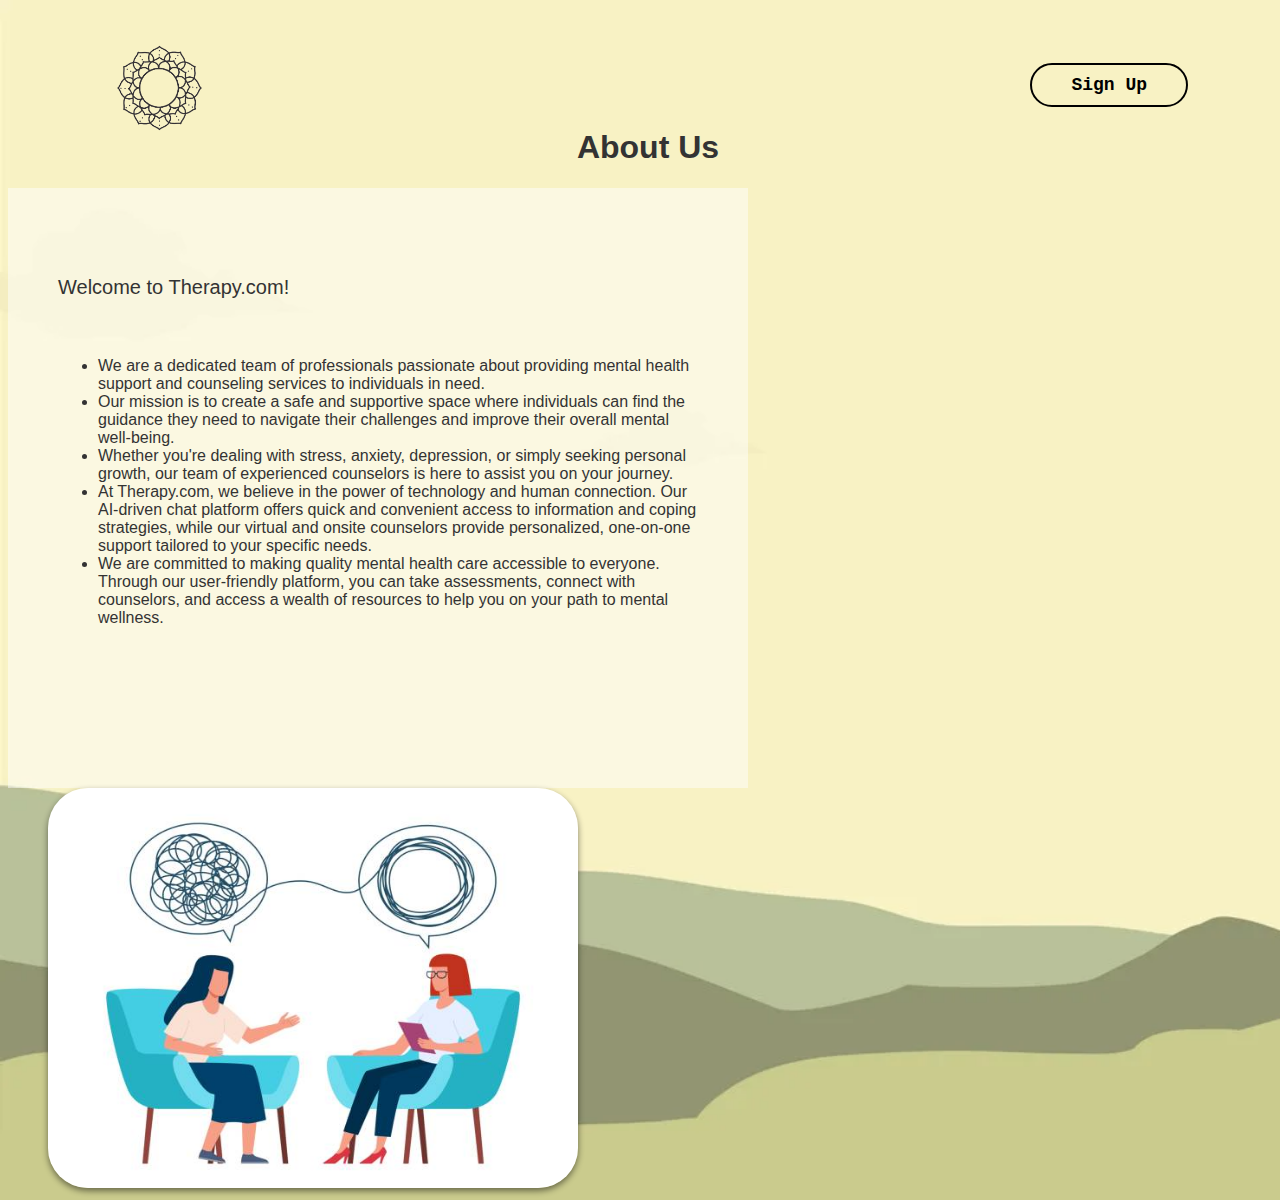
<file: about us.html>
<!DOCTYPE html>
<html lang="en">
<head>
    <meta charset="UTF-8">
    <meta name="viewport" content="width=device-width, initial-scale=1.0">
    <title>About Us - Therapy.com</title>
    <link rel="stylesheet" href="about us.css">
</head>
<body style="background-image: url('green.webp');background-size:cover;width: 100%;height: 100%;">
  <div class="nav">
    <a href="#hero"><img class="logo" src="images/logo.png" alt="logo"></a>
    <ul>
        <li class="signup-top"><a href="websitelogin.html">Sign Up</a></li>
    </ul>
</div>
<div class="main">
  <h1>About Us</h1>
    <div class="main-content">
       
        <br>
        <p>Welcome to Therapy.com!</p>
        <br>
        <p>
              <ul>
                <li>We are a dedicated team of professionals passionate about providing mental health support and counseling services to individuals in need.</li>
                <li>Our mission is to create a safe and supportive space where individuals can find the guidance they need to navigate their challenges and improve their overall mental well-being.</li>
                <li>Whether you're dealing with stress, anxiety, depression, or simply seeking personal growth, our team of experienced counselors is here to assist you on your journey.</li>
                <li>At Therapy.com, we believe in the power of technology and human connection. Our AI-driven chat platform offers quick and convenient access to information and coping strategies, while our virtual and onsite counselors provide personalized, one-on-one support tailored to your specific needs.</li>
                <li>We are committed to making quality mental health care accessible to everyone. Through our user-friendly platform, you can take assessments, connect with counselors, and access a wealth of resources to help you on your path to mental wellness.</li>
              </ul>
          </p>
      </div>
      <img src="images/abtus.jpeg" class="imgg">
    </div>
    <script src="cookie.js"></script>
</body>
</html>
</file>
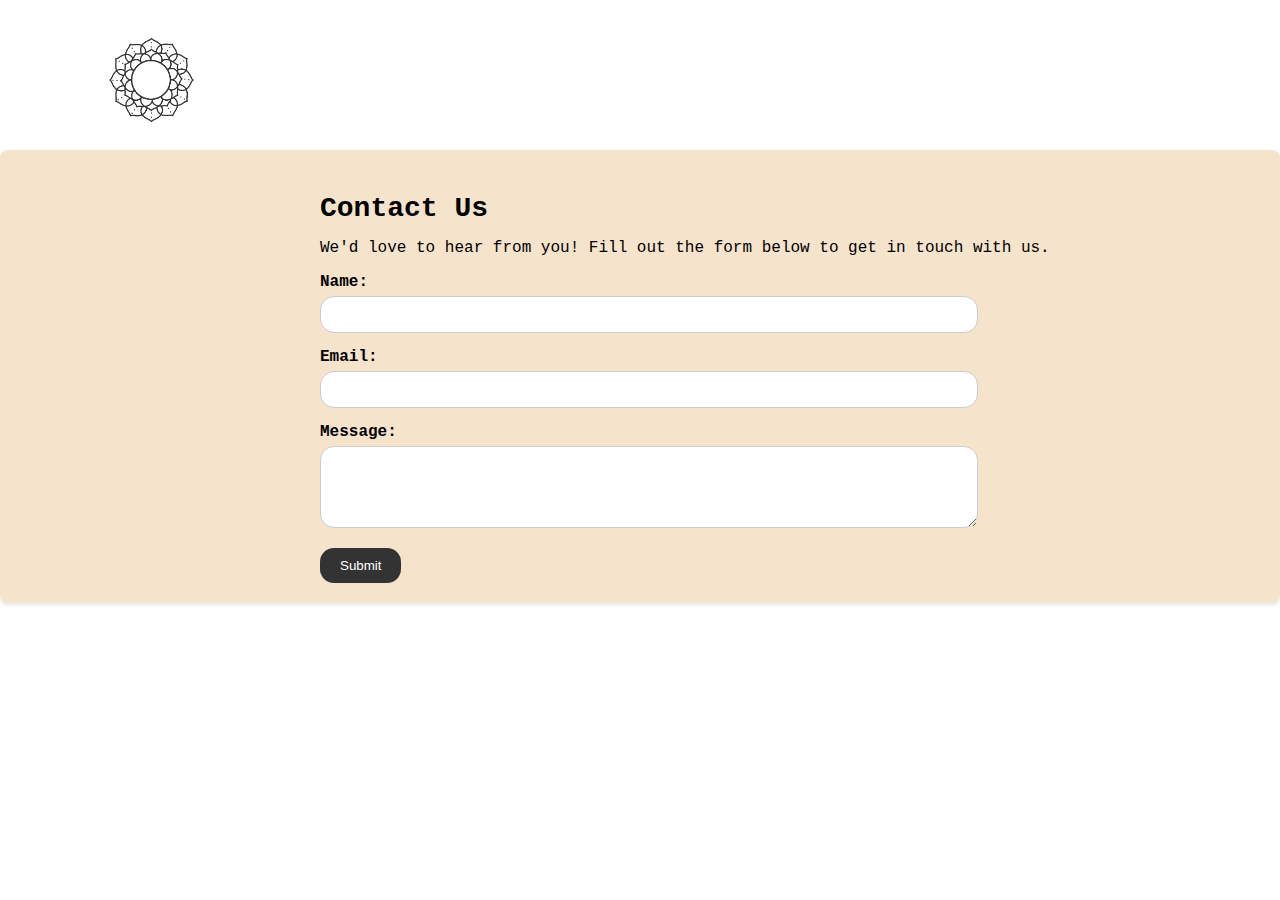
<file: contact.html>
<!DOCTYPE html>
<html lang="en">
<head>
    <meta charset="UTF-8">
    <meta name="viewport" content="width=device-width, initial-scale=1.0">
    <title>Contact Us - Therapy.com</title>
    <link rel="stylesheet" href="style.css">
    <link rel="shortcut icon" href="images/favicon.ico" type="image/x-icon">
</head>
<body>
    <header>
        <nav>
            <a href="#hero"><img class="logo" src="images/logo.png" alt="logo"></a>
        </nav>
    </header>
    
    <main>
        <section id="contact" class="contact-section">
            <div class="contact-container">
                <h2>Contact Us</h2>
                <p>We'd love to hear from you! Fill out the form below to get in touch with us.</p>
                <form action="submit_form.php" method="post" onsubmit="return validateForm()" class="myForm">
                    <label for="name">Name:</label>
                    <input type="text" id="name" name="name" required>
                    <span id="nameError" class="error"></span>
                    
                    <label for="email">Email:</label>
                    <input type="email" id="email" name="email" required>
                    <span id="emailError" class="error"></span>
                    
                    <label for="message">Message:</label>
                    <textarea id="message" name="message" rows="4" required></textarea>
                    <span id="messageError" class="error"></span>
                    <br>
                    <button type="submit" >Submit</button>
                </form>

            </div>
            <div id="thankYouMessage" class="hide">Thank you for submitting!</div>
        </section>
    </main>
    
    <script>
        function validateForm() {
            var name = document.getElementById("name").value;
            var email = document.getElementById("email").value;
            var message = document.getElementById("message").value;
            
            var nameError = document.getElementById("nameError");
            var emailError = document.getElementById("emailError");
            var messageError = document.getElementById("messageError");
            
            nameError.textContent = "";
            emailError.textContent = "";
            messageError.textContent = "";
            
            var valid = true;
            
            if (name === "") {
                nameError.textContent = "Name is required";
                valid = false;
            }
            
            if (email === "") {
                emailError.textContent = "Email is required";
                valid = false;
            } else if (!isValidEmail(email)) {
                emailError.textContent = "Invalid email format";
                valid = false;
            }
            
            if (message === "") {
                messageError.textContent = "Message is required";
                valid = false;
            }
            
            return valid;
        }
        
        function isValidEmail(email) {
            // Basic email format validation using a regular expression
            var emailPattern = /^[a-zA-Z0-9._%+-]+@[a-zA-Z0-9.-]+\.[a-zA-Z]{2,}$/;
            return emailPattern.test(email);
        }

        document.getElementById("myForm").addEventListener("submit", function (event) {
        event.preventDefault();
        setTimeout(function (){
        document.getElementById("thankYouMessage").classList.remove("hide");})
        });

        
    </script>
</body>
</html>
</file>
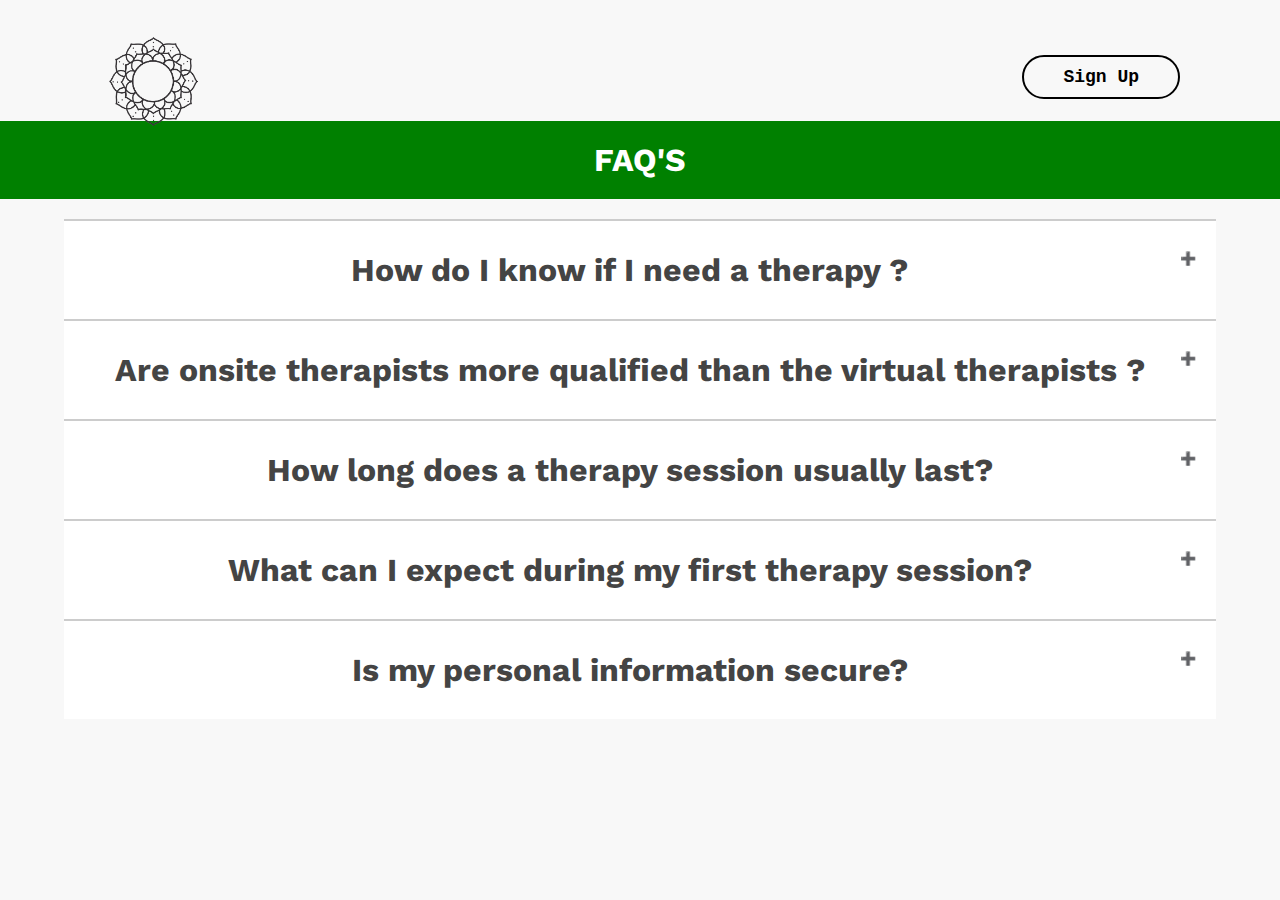
<file: faq.html>
<!DOCTYPE html>
<html lang="en">

<head>
    <meta charset="UTF-8">
    <meta http-equiv="X-UA-Compatible" content="IE=edge">
    <meta name="viewport" content="width=device-width, initial-scale=1.0">
    <title>FAQ PAGE</title>
    <link href="https://fonts.googleapis.com/css2?family=Work+Sans&display=swap" rel="stylesheet">
    <link rel="stylesheet" href="style.css">
</head>

<style>
/* CSS styles go here */
body {
    font-family: 'Work Sans', sans-serif;
    background-color: #f8f8f8;
    margin: 0;
    padding: 0;
}

.nav {
    display: flex;
    justify-content: space-between;
    font-size: 15px;
    width: 100%;
    height: 100px;
    z-index: 1;
}

.logo {
    width:100px;
    height: 100px;
    margin: 30px 20px 20px 100px;
    transition-duration: all 2s;
}

.nav ul li {
    font-size: larger;
    list-style-type: none;
}

.nav ul li a{
    text-decoration: none;
    color: black;
}


.signup-top {
    border: 2px solid black;
    padding: 10px 39px;
    border-radius: 25px;
    margin: 40px 100px 20px 40px;
    font-family: 'Ysabeau+Office', Courier, monospace;
    font-weight: bold;
    transition: all 0.3s ease;
}

.signup-top:hover {
    transform: scale(1.1);
    background-color: #b8e4d671;
    font-family: 'Ysabeau+Office', Courier, monospace;;
    font-weight: bolder;
}

.faq-heading {
    background-color: green;
    color: #fff;
    text-align: center;
    padding: 20px 60px;
    margin-bottom: 20px;
}

.faq-container {
    display: flex;
    justify-content: center;
    flex-direction: column;
}

.hr-line {
    width: 90%;
    margin: auto;
    border: 1px solid #ccc;
}

/* Style the buttons that are used to open and close the faq-page body */
.faq-page {
    background-color: #fff;
    color: #444;
    cursor: pointer;
    padding: 30px 20px;
    width: 90%;
    border: none;
    outline: none;
    transition: 0.3s;
    margin: auto;
    text-align: center;
}

/* Light green on hover */
.faq-page:hover {
    background-color: #a0f3a0;
}

/* Style the faq-page panel. Note: hidden by default */
.faq-body {
    padding: 10px 18px; /* Adjust padding for better alignment */
    background-color: white;
    display: none;
    overflow: hidden;
    width: 90%; /* Set a fixed width to align the description */
    margin: auto;
    text-align: center; /* Align the text to the left */
}

.faq-page:after {
    content: '\02795';
    /* Unicode character for "plus" sign (+) */
    font-size: 13px;
    color: #777;
    float: right;
    margin-left: 5px;
}

.active:after {
    content: "\2796";
    /* Unicode character for "minus" sign (-) */
}
@media only screen and (max-width: 600px) {
    /* Adjust styles for smaller screens */
    .faq-heading {
        padding: 15px 30px;
        font-size: 24px;
    }

    .faq-page {
        padding: 20px;
        font-size: 18px;
    }

    .faq-body {
        padding: 5px;
        font-size: 16px;
    }

    .faq-page:after {
        font-size: 11px;
    }
}


</style>

<body>
    <div class="nav">
        <a href="#hero"><img class="logo" src="images/logo.png" alt="logo"></a>
        <ul>
            <li class="signup-top"><a href="websitelogin.html">Sign Up</a></li>
        </ul>
    </div>
    <main>
        <h1 class="faq-heading">FAQ'S</h1>
        <section class="faq-container">

            <hr class="hr-line">
            <div class="faq-eight">
                <!-- faq question -->
                <h1 class="faq-page faq-question">How do I know if I need a therapy ?</h1>
                <!-- faq answer -->
                <div class="faq-body">
                    <p>Deciding whether therapy is right for you is a personal decision. Therapy can be beneficial for
                        individuals facing emotional or mental health challenges, relationship issues, life
                        transitions, or seeking personal growth. If you're unsure, consider discussing your concerns
                        with a therapist during an initial consultation to explore how therapy might help you.
                        To help you better with this we even have a 2 minutes assesment on our website. </p>
                </div>
            </div>

            <hr class="hr-line">
            <div class="faq-seven">
                <!-- faq question -->
                <h1 class="faq-page faq-question">Are onsite therapists more qualified than the virtual therapists ?</h1>
                <!-- faq answer -->
                <div class="faq-body">
                    <p>We understand the confusion so to make it more credible we have specified the 
                        qulaifications of therpaists.That would help you make better choices</p>
                </div>
            </div>

            <hr class="hr-line">
            <div class="faq-six">
                <!-- faq question -->
                <h1 class="faq-page faq-question">How long does a therapy session usually last?</h1>
                <!-- faq answer -->
                <div class="faq-body">
                    <p>Therapy session durations can vary depending on the therapist and whether its virtual or onsite therapy.
                        Typically, virtual therapy sessions last around 45 to 60 minutes. However, onsite counselling depends on
                        therapists who may offer longer or shorter sessions based on individual needs and preferences.</p>
                </div>
            </div>
            
            <hr class="hr-line">
            <div class="faq-nine">
                <!-- faq question -->
                <h1 class="faq-page faq-question">What can I expect during my first therapy session?</h1>
                <!-- faq answer -->
                <div class="faq-body">
                    <p>The first therapy session, also known as the intake session, is typically an opportunity for
                        you and the therapist to get to know each other. The therapist may ask about your reasons for
                        seeking therapy, your personal history, and any specific goals you have. It's a chance for you
                        to discuss your concerns and expectations for therapy, and the therapist will explain the
                        therapeutic process and answer any questions you may have.</p>
                </div>
            </div>

            <hr class="hr-line">
            <div class="faq-five">
                <!-- faq question -->
                <h1 class="faq-page faq-question">Is my personal information secure?</h1>
                <!-- faq answer -->
                <div class="faq-body">
                    <p>Your personal information is treated with utmost confidentiality. Therapists follow strict
                        privacy and data protection guidelines to ensure the security of your information. Your
                        information is not shared with anyone unless required by law or with your explicit consent.</p>
                </div>
            </div>
        </section>
    </main>
<!-- Add this script before the closing </body> tag -->
<script>
    // Get all the elements with the class "faq-question"
    const faqQuestions = document.querySelectorAll('.faq-question');

    // Add a click event listener to each FAQ question
    faqQuestions.forEach(question => {
        question.addEventListener('click', () => {
            // Get the corresponding faq-body element for this question
            const faqBody = question.nextElementSibling;

            // Check if the clicked FAQ is already active (open)
            const isActive = question.classList.contains('active');

            // Close all other open FAQs before opening the clicked one
            faqQuestions.forEach(q => {
                const body = q.nextElementSibling;
                if (q !== question) {
                    q.classList.remove('active');
                    body.style.display = 'none';
                }
            });

            // Toggle the active class and show/hide the faq-body
            if (isActive) {
                question.classList.remove('active');
                faqBody.style.display = 'none';
            } else {
                question.classList.add('active');
                faqBody.style.display = 'block';
            }
        });
    });
</script>
</body>

</html>
</file>
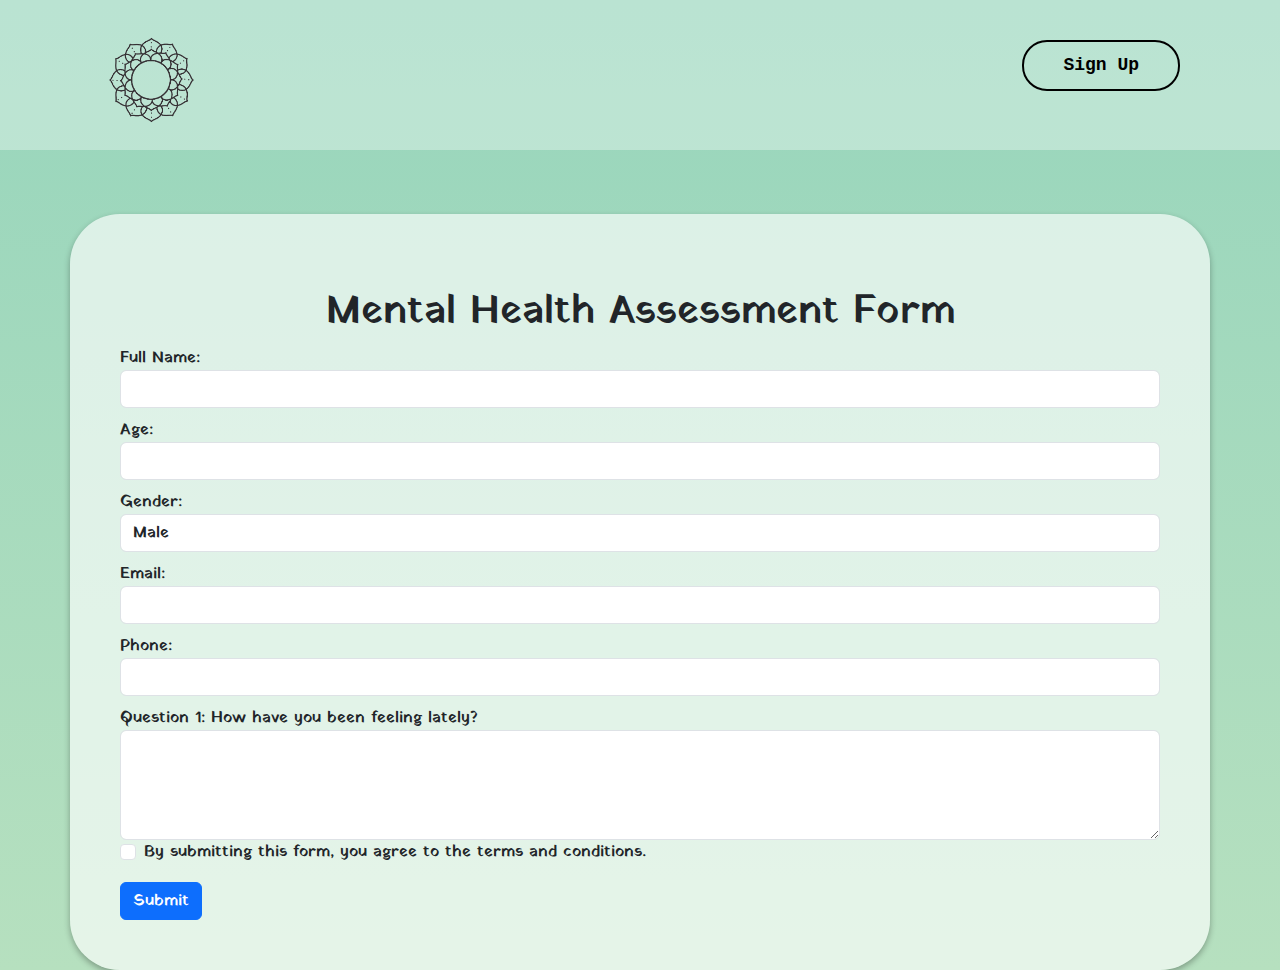
<file: form.html>
<!DOCTYPE html>


<html lang="en">
<head>
    <meta charset="UTF-8">
    <meta name="viewport" content="width=device-width, initial-scale=1.0">
    <title>Mental Health Assessment Form</title>
    <link rel="shortcut icon" href="images/favicon.ico" type="image/x-icon">
    <link rel="stylesheet" href="https://cdn.jsdelivr.net/npm/bootstrap@5.3.0-alpha1/dist/css/bootstrap.min.css">
    <link rel="stylesheet" href="formstyle.css">

</head>
<body>
    <div class="nav">
        <a href="#hero"><img class="logo" src="images/logo.png" alt="logo"></a>
        <ul>
            <li class="signup-top"><a href="websitelogin.html">Sign Up</a></li>
        </ul>
    </div>
    <div class="container">
        <h1 class="text-center mt-4">Mental Health Assessment Form</h1>
        <form action="/submit_mental_health_assessment" method="post">
            <div class="form-group">
                <label for="full_name">Full Name:</label>
                <input type="text" class="form-control" id="full_name" name="full_name" required>
            </div>

            <div class="form-group">
                <label for="age">Age:</label>
                <input type="number" class="form-control" id="age" name="age" required>
            </div>

            <div class="form-group">
                <label for="gender">Gender:</label>
                <select class="form-control" id="gender" name="gender" required aria-placeholder="select">
                    <option value="male">Male</option>
                    <option value="female">Female</option>
                </select>
            </div>

            <div class="form-group">
                <label for="email">Email:</label>
                <input type="email" class="form-control" id="email" name="email" required>
            </div>

            <div class="form-group">
                <label for="phone">Phone:</label>
                <input type="tel" class="form-control" id="phone" name="phone" required>
            </div>

            <div class="form-group">
                <label for="question_1">Question 1: How have you been feeling lately?</label>
                <textarea class="form-control" id="question_1" name="question_1" rows="4" required></textarea>
            </div>

            <div class="form-check">
                <input type="checkbox" class="form-check-input" id="consent" name="consent" required>
                <label class="form-check-label" for="consent">By submitting this form, you agree to the terms and conditions.</label>
            </div>

            <button type="submit" class="btn btn-primary mt-3">Submit</button>
        </form>
    </div>

    <script src="https://cdn.jsdelivr.net/npm/bootstrap@5.3.0-alpha1/dist/js/bootstrap.min.js"></script>
</body>
</html>
</file>
<file: style.css>
@import url('https://fonts.googleapis.com/css2?family=Borel&family=Comfortaa:wght@500&family=Crafty+Girls&family=Yatra+One&family=Yomogi&family=Ysabeau+Office:wght@1;400&display=swap');


body {
    background-color: #FFFFFF;
    margin: 0;
    padding: 0;
    font-family: 'Ysabeau+Office', Courier, monospace;
    
}

a{
    text-decoration: none;
    transition: all 0.5 ease;
}

a:hover {
    transform: scale(1.05);
}
.main-top {
    min-height: 100vh;
    width: 100%;
    overflow-x: hidden;
    background-image: url(images/greenbg.png);
    background-size: cover;
    background-position: center;
    perspective: 10px;
    transform-style: preserve-3d;
    overflow-y: auto;
    transform: translateZ(-10px);
}

.nav {
    display: flex;
    justify-content: space-between;
    font-size: 15px;
    width: 100%;
    height: 100px;
    z-index: 1;
}

.logo {
    width:100px;
    height: 100px;
    margin: 30px 20px 20px 100px;
    transition-duration: all 2s;
}

.nav ul li {
    font-size: larger;
    list-style-type: none;
}

.nav ul li a{
    text-decoration: none;
    color: black;
}


.signup-top {
    border: 2px solid black;
    padding: 10px 39px;
    border-radius: 25px;
    margin: 40px 100px 20px 40px;
    font-family: 'Ysabeau+Office', Courier, monospace;
    font-weight: bold;
    transition: all 0.3s ease;
}

.signup-top:hover {
    transform: scale(1.1);
    background-color: #b8e4d671;
    font-family: 'Ysabeau+Office', Courier, monospace;;
    font-weight: bolder;
}

.hero {
    margin-top: 20px;
    display: flex;
    flex-direction: column;
    align-items: center;
    min-height: 75vh;
    background-size: cover;
    font-weight: bolder;
}

.hero h1{
    
    text-align: center;
    font-family:'Comfortaa','Yatra One', 'Arial Narrow', Arial, sans-serif;
    font-size: 100px;
    letter-spacing: -2%;
    margin-bottom: 10px;
    text-shadow: 3px 3px 3px #EAD3CA;
}

.arrow {
    height: 50px;
    width: 50px;
    align-self: center;
    border: 3px solid black;
    border-radius: 50%;
    transition: all 0.3s ease;
}

.arrow:hover {
    transform: scale(1.1);
    background-color: #EAD3CA;
    font-weight: bolder;
}

.second-box{
    min-height: 50vh;
}

.container {
    height: 50vh;
    display: flex;
    flex-wrap: wrap;
    justify-content: center;
    align-items: center;
    gap: 50px;
  }
  
  .box {
    text-align: center;
    padding: 20px;
    border-radius: 30px;
    box-shadow: 0px 3px 6px rgba(0, 0, 0, 0.2); 
    transition: all 0.5s ease;
  }
  
.box:hover {
    transform: scale(1.1);
}

  .box img {
    max-width: 200px;
    height: auto;
  }
  
  p {
    margin-top: 10px;
  }


/* .third-box{
    height: 40vh;
    background-image: url(images/blue-bottom.png);
    background-size: 70%;
    background-repeat:no-repeat;
    background-position: center;
    background-color: #FFFAF6;
    
} */

.navbutton{
    padding-top: 70px;
    padding-left: 140px;
}

/*buttons are assessment buttons */

.bigbutton{
    display: flex;
    height: auto;
    justify-content: center;
    align-items: center;
}
.assessment-button {
    font-family: 'Ysabeau+Office', Courier, monospace;;
    background-color: rgba(255, 255, 255, 0.192);
    border: 1px solid white; 
    color: black; 
    padding: 20px 70px; 
    font-size: 24px;
    cursor: pointer; 
    border-radius: 50px; 
    box-shadow: 0px 3px 6px rgba(0, 0, 0, 0.2); 
    transition: all 0.5s ease;
    font-weight: bold;
}

.assessment-button:hover {
    background-color: #b8e4d671; 
    font-weight: bolder;
    transform: scale(1.2);
}

.herobutton {
    display: none;
}

.navbutton{
    box-shadow: none; 
    border: none;
    border-radius: 0;
}

.about{
    display: flex;
    justify-content: space-evenly;
    height:50px;
}

.about a {
    color: black;
    font-family: inherit;
}
.about a:hover {
    font-weight: bolder;
}

footer{
    height:50px;
    text-align: center;
    background-color: #f0f0f0;
    padding: 20px 0;
}

.popup{
    background-color:rgb(126, 160, 58);
    width: 450px;
    padding: 30px 40px;
    position: absolute;
    transform: translate(-50%,-50%);
    left: 50%;
    top: 50%;
    border-radius:5%;
    font-family: "Poppins",sans-serif;
    display: none;
    text-align:right;
    box-shadow: 0px 7px 13px rgba(0, 0, 0, 0.5); 
    z-index: 2;
}

.popup p{
    text-align:left;
}
.popup h2{
    text-align:left;

}
.popup button {
    text-align: right;
}
.popup button #close{
    position:absolute;
    cursor: pointer;
    background-color: lightgray;
    
}

.popup img{
    float: left;
    margin: 80px 30px 0px 30px;
    width: 100px;
    height: 100px;
    border-radius: 50%;

}
#close
{
    border-radius: 5px;
    padding: 5px 10px ;
    transition-delay: all 0.5s;
    background-color: lightgray;
}

#close:hover {
    background-color: rgba(173, 216, 230, 0.731);
}

#okay {
    border-radius: 10px;
    padding: 15px;
    transition-delay: all 0.5s;
    margin-right: 140px;
}

#okay:hover{
    background-color: rgba(173, 216, 230, 0.658);
}

.popup a{
    background-color: lightgray;

}

.image-sliderfade {
	display: none;
}

img {
	vertical-align: middle;
}

* {box-sizing:border-box}

.third-box {
    padding: 20px 0;
}


.slideshow-container {
    max-width:100%;
    overflow: hidden;
    position: relative;
    width: 60%; }

.mySlides img {
    width: 100%;
    align-items: center;
}

/* Adjust the style for the dots/circles */
.dot {
    height: 15px;
    width: 15px;
    margin: 10px 2px;
    background-color: #83beabfc;
    border-radius: 50%;
    display: inline-block;
    transition: all 0.6s ease;
}

/* Active dot style */
.active {
    background-color: #f4a789;
    box-shadow: 0 4px 5px rgba(107, 106, 106, 0.5);
}

.dot:hover{
    cursor: pointer;
}

.text{
    position: absolute;
            top: 17px;
            left: 50px;
            color: #333;
}


/* Contact us */

.main-section {
    max-width: 1200px;
    margin: 0 auto;
    padding: 40px 20px;
}

main{
    background-image: url();
}

.contact-container {
    background-color: rgb(246, 227, 204);
    padding: 20px 20px 20px 25%;
    border-radius: 8px;
    box-shadow: 0 2px 4px rgba(0, 0, 0, 0.1);
}

h2 {
    font-size: 28px;
    margin-bottom: 15px;
}

form label {
    font-weight: bold;
    display: block;
    margin-bottom: 5px;
}

form input[type="text"],
form input[type="email"],
form textarea {
    width: 70%;
    padding: 10px;
    margin-bottom: 15px;
    border: 1px solid #ccc;
    border-radius: 14px;
}

form textarea {
    resize: vertical;
}

button[type="submit"] {
    background-color: #333;
    color: #fff;
    padding: 10px 20px;
    border: none;
    border-radius: 14px;
    cursor: pointer;
    transition: background-color 0.3s ease-in-out;
}

button[type="submit"]:hover {
    background-color: #555;
}
.hide{
    opacity: 0;
}
.hidden {
    opacity: 0;
    transition: all 1.5s;
    transform: translateY(-30px);
}

.show {
    opacity: 1;
    transform: translateY(0);
}

.blur {
    filter: blur(4px);
    opacity: 0;
    transition: all 1.5s;
}

.unblur{
    opacity: 1;
    filter: blur(0);
}

@media screen and (max-width: 1250px) {
    .navbutton{
        display:none;

    }
    .herobutton {
        display:inline;
        padding-top: 50px;
    }
}


@media screen and (max-width: 850px){
    .hero {
        flex-direction: row;
        flex-wrap: wrap;
        justify-content: center;
        align-items: center;
        font-size: 50px;
        gap: 20px;
    }

    .hero h1{
        font-size: 50px;
    }
    .second-box{
        height: auto;
    }
    .container {
        display: flex;
        height: auto;
      }
    
    .assessment-button {
        display: flex;
        padding: 20px 40px; 
        font-weight: bold;
    }
    .navbutton{
        display:none;

    }
    .herobutton {
        display:flex;
        position: absolute;
        padding-top: 50px;
        top: 140px;
    }
}

@media screen and (max-width: 400px) {
    .navbutton{
        display:none;

    }
    .herobutton {
        display:none;
    }
}
</file>
<file: formstyle.css>
@import url('https://fonts.googleapis.com/css2?family=Borel&family=Comfortaa:wght@500&family=Crafty+Girls&family=Yatra+One&family=Yomogi&family=Ysabeau+Office:wght@1;400&display=swap');


        body{
            font-family: 'Yatra One';
            background-color: #B6E0BF;
            margin-top: 0px;
            background-image: linear-gradient(#97D5BC, #B6E0BF);
        }
        .container{
            margin-top: 5%;
            background-color: rgba(255, 255, 255, 0.642);
            padding: 50px;
            border-radius: 50px;
            background-position: center;
            background-size: cover;
            box-shadow: 0px 3px 6px rgba(0, 0, 0.2, 0.3); 
            
        }

        label {
            font-weight: normal;
        }

                
        .nav {
            display: flex;
            justify-content: space-between;
            font-size: 15px;
            width: 100%;
            background-color: rgba(255, 255, 255, 0.338);
            z-index: 1;
        }

        .logo {
            width:100px;
            height: 100px;
            margin: 30px 20px 20px 100px;
        }

        .nav ul li {
            font-size: larger;
            list-style-type: none;
        }

        .nav ul li a{
            text-decoration: none;
            color: black;
        }


        .signup-top {
            border: 2px solid black;
            padding: 10px 39px;
            border-radius: 25px;
            margin: 40px 100px 20px 40px;
            font-family: 'Ysabeau+Office', Courier, monospace;
            font-weight: bold;
            transition: all 0.3s ease;
        }

        .signup-top:hover {
            transform: scale(1.1);
            background-color: #b8e4d671;
            font-family: 'Ysabeau+Office', Courier, monospace;;
            font-weight: bolder;
        }

        .form-group {
            margin-top: 10px;
        }
</file>
<file: about us.css>
/* Reset some default margin and padding */
body, h2, h3 {
    margin-right: 10px;
    padding: 0;
    overflow-x: hidden;
}
h1{
    text-align: center;
}
/* Basic styling for the whole page */
body {
    font-family:Verdana, Geneva, Tahoma, sans-serif;
    background-color:white;
    color: #333;
}

.main-content{
    height: 500px;
    width: 50%;
    padding: 50px;
    display: inline-block;
    background-color: rgba(255, 255, 255, 0.495);
}

.imgg {
    margin-left: 40px;
    height: 400px;
    width: 530px;
    border-radius: 40px;
    box-shadow: 0px 3px 6px rgba(0, 0, 0, 0.483);

  }

  p {
    text-align: justify;
    font-size: 20px;
  }

  .main-top {
    min-height: 100vh;
    width: 100%;
    overflow-x: hidden;
    background-image: url(images/greenbg.png);
    background-size: cover;
    background-position: center;
    perspective: 10px;
    transform-style: preserve-3d;
    overflow-y: auto;
    transform: translateZ(-10px);
}

.nav {
    display: flex;
    justify-content: space-between;
    font-size: 15px;
    width: 100%;
    height: 100px;
    z-index: 1;
}

.logo {
    width:100px;
    height: 100px;
    margin: 30px 20px 20px 100px;
    transition-duration: all 2s;
}

.nav ul li {
    font-size: larger;
    list-style-type: none;
}

.nav ul li a{
    text-decoration: none;
    color: black;
}


.signup-top {
    border: 2px solid black;
    padding: 10px 39px;
    border-radius: 25px;
    margin: 40px 100px 20px 40px;
    font-family: 'Ysabeau+Office', Courier, monospace;
    font-weight: bold;
    transition: all 0.3s ease;
}

.signup-top:hover {
    transform: scale(1.1);
    background-color: #b8e4d671;
    font-family: 'Ysabeau+Office', Courier, monospace;;
    font-weight: bolder;
}

.hidden {
    opacity: 0;
    transition: all 1.5s;
    transform: translateY(-30px);
}

.show {
    opacity: 1;
    transform: translateY(0);
}

.blur {
    filter: blur(4px);
    opacity: 0;
    transition: all 1.5s;
}

.unblur{
    opacity: 1;
    filter: blur(0);
}
</file>
